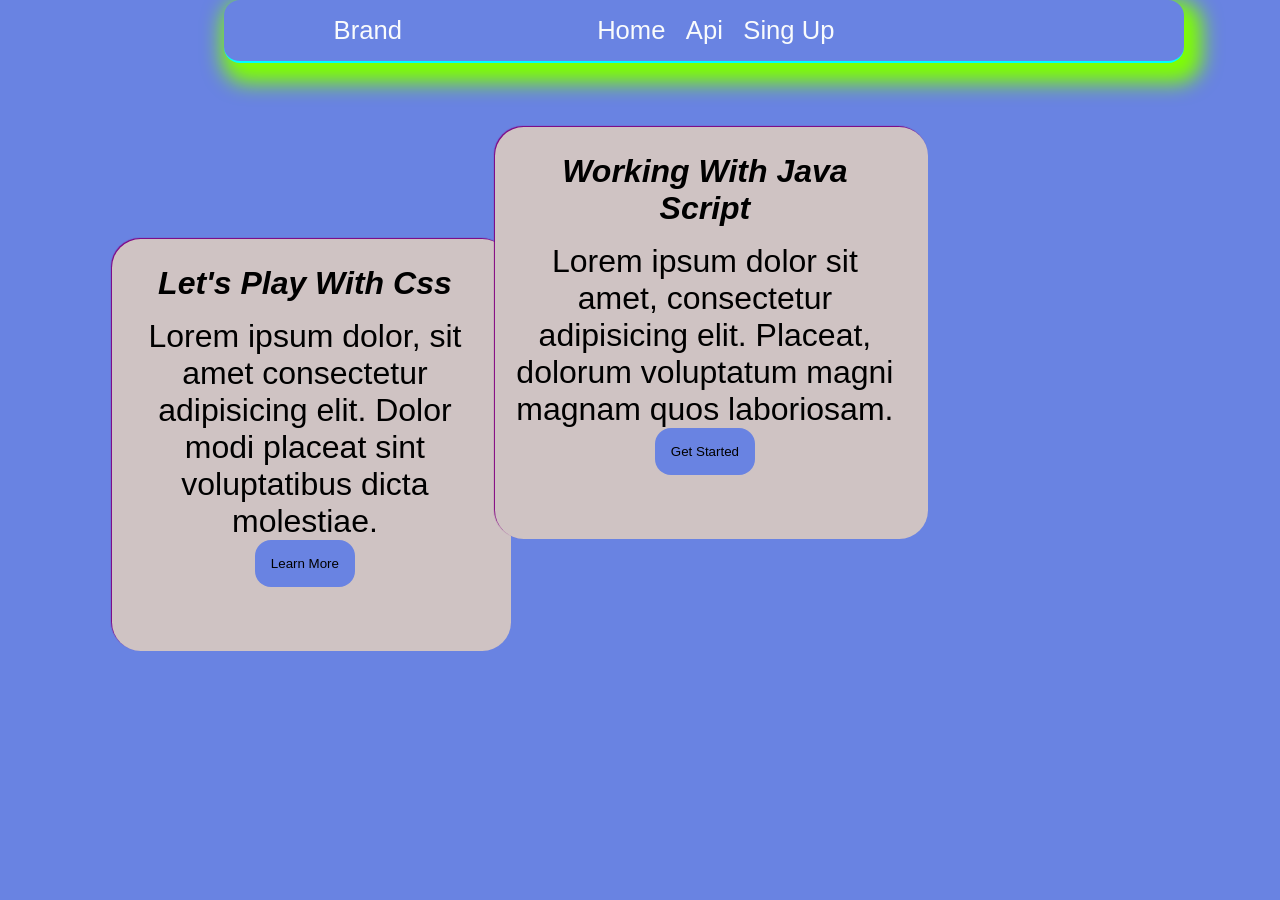
<file: index.html>
<!DOCTYPE html>
<html lang="en">
<head>
    <meta charset="UTF-8">
    <meta name="viewport" content="width=device-width, initial-scale=1.0">
    <!-- Cutom Style Sheet -->
     <link rel="stylesheet" href="./css/main.css">
    <title>Document</title>
</head>
<body>
        <nav class="navbar">
            <div class="container navbar-container">
                <div class="navbar-brand">
                    <a href="index.html">Brand</a>
                </div>
                <div class="navbar-items">
                    <ul>
                        <li><a href="index.html">Home</a></li>
                        <li><a href="Api.html">Api</a></li>
                        <li><a href="login.html">Sing Up</a></li>
                    </ul>
                </div>
            </div>
        </nav>

        <section class="text-center">
            <div class="container">
            <div class="row">
                <div class="col">
                    <h2>Let's Play With Css</h2>
                    <p>Lorem ipsum dolor, sit amet consectetur adipisicing elit. Dolor modi placeat sint voluptatibus dicta molestiae.</p>
                    <button>Learn More</button>
                </div>
                <div class="col">
                    <h2>Working With Java Script</h2>
                    <p>Lorem ipsum dolor sit amet, consectetur adipisicing elit. Placeat, dolorum voluptatum magni magnam quos laboriosam.</p>
                    <button>Get Started</button>
                </div>
            </div>
        </div>
        </section>
</body>
</html>
</file>
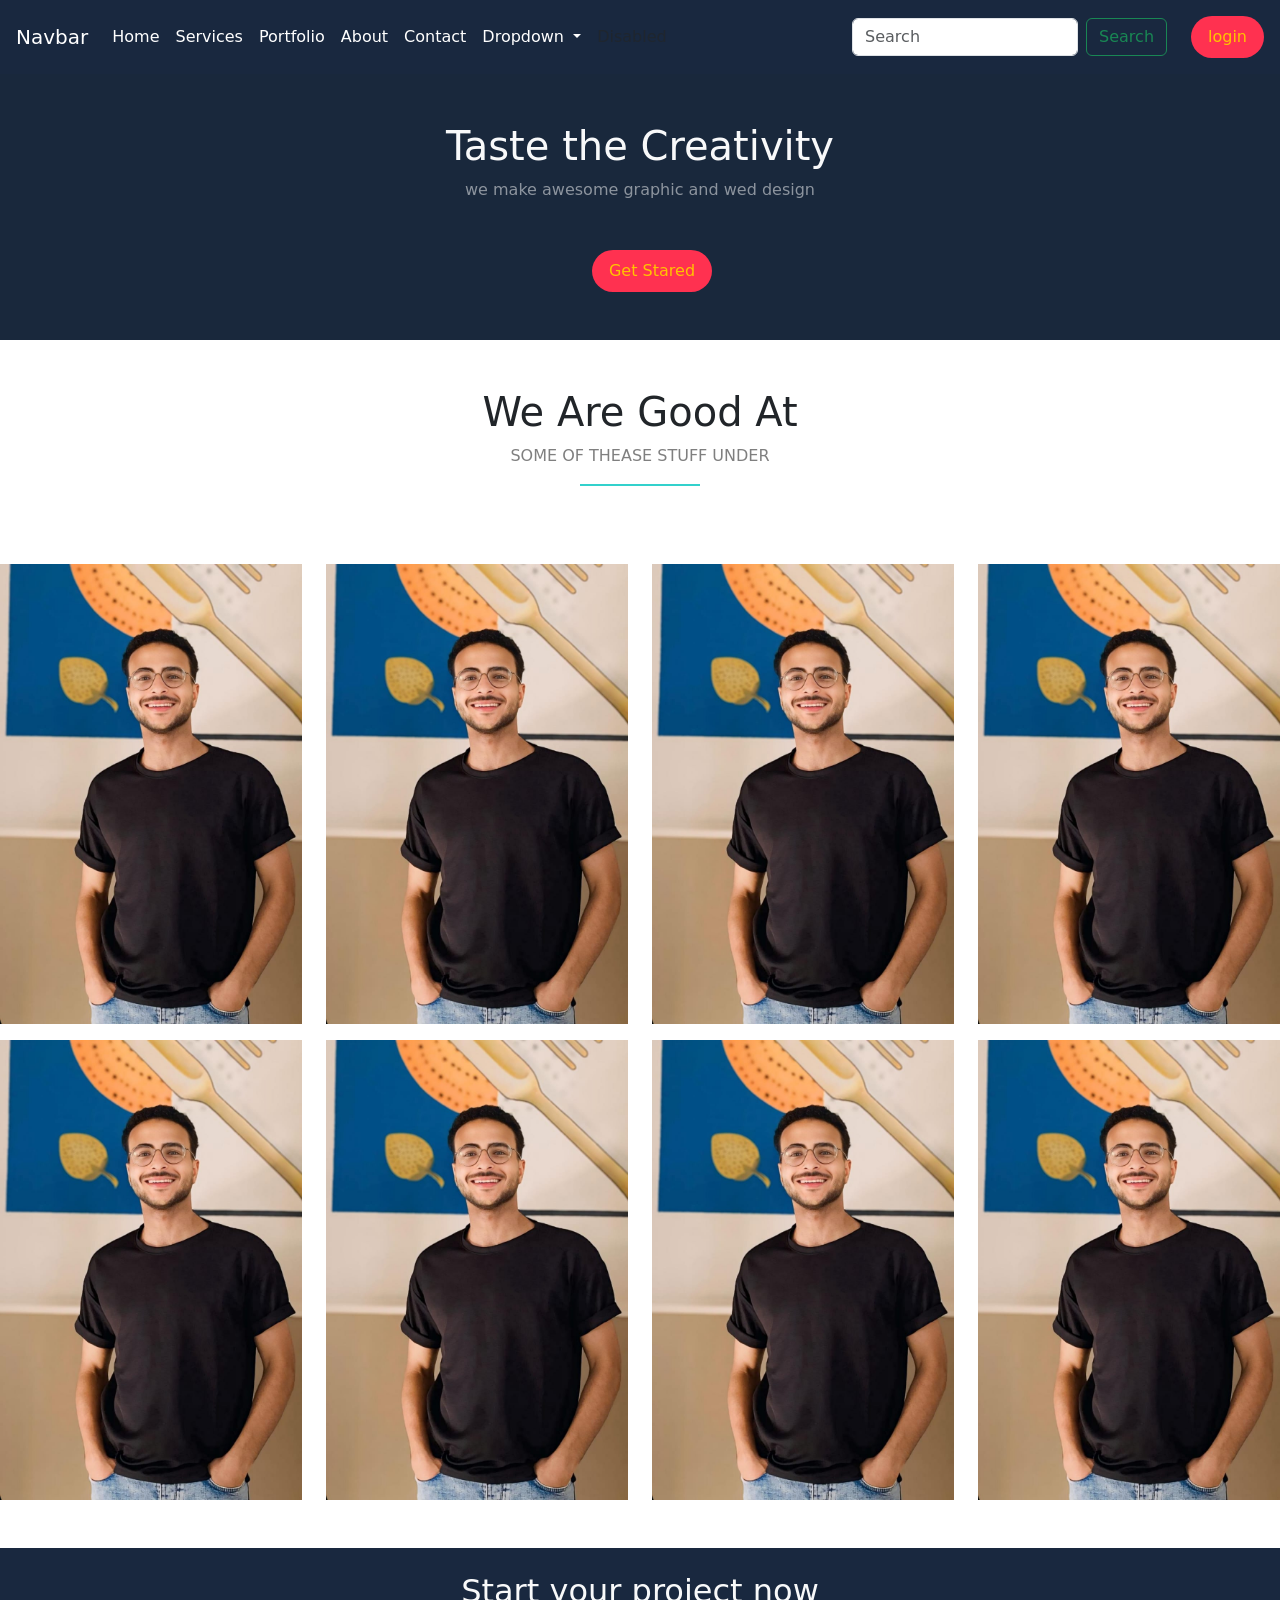
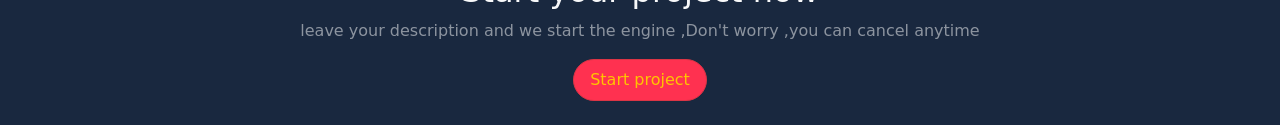
<file: Api.html>
<!DOCTYPE html>
<html lang="en">
<head>
    <meta charset="UTF-8">
    <meta name="viewport" content="width=device-width, initial-scale=1.0">
    
    <link rel="stylesheet" href="https://cdnjs.cloudflare.com/ajax/libs/bootstrap/5.3.0/css/bootstrap.min.css">
    <style>
      :root{
        --dark-color:#19283f ;
        --red-color :#ff3150 ;
        --yellow-color :#ffc400;
        --green-color :#33d1cc ;
        --landing-color :#19283c;
    }
    
    .main-btn {
        background-color: var(--red-color);
        color:var(--yellow-color) ;
        padding : .5rem 1rem ;
    
    }
  .navbar{
    background-color: var(--dark-color);
  }
  .landing{
    background-color: var(--landing-color);
  }
  .navbar .navbar-nav .nav-link.active,
  .navbar .navbar-nav .nav-link:focus ,
  .navbar .navbar-nav .nav-link:hover {
    color :var(--green-color)

  }
  .main-title::after{
    content: '';
    width :120px ;
    height :2px ;
    background-color: var(--green-color);
    position:absolute; 
    
    left:50%;
    transform: translateX(-50%);

  }
  .project{
    background-color: var(--dark-color);
  }

  </style>
    <title>Start Bootstrap</title>
</head>
<body>

  
    <nav class="navbar navbar-expand-md navbar-light  p-3 sticky-top">
        <a class="navbar-brand text-white" href="#">Navbar</a>
        <button class="navbar-toggler" type="button" data-bs-toggle="collapse" data-bs-target="#main" aria-controls="main" aria-expanded="false" aria-label="Toggle navigation">
          <span class="navbar-toggler-icon"></span>
        </button>
      
        <div class="collapse navbar-collapse" id="main">
          <ul class="navbar-nav ">
            <li class="nav-item ">
              <a class="nav-link text-white active" href="#">Home</a>
            </li>
            <li class="nav-item">
              <a class="nav-link text-white" href="#">Services</a>
            </li>
            <li class="nav-item">
              <a class="nav-link text-white " href="#">Portfolio</a>
            </li>
            <li class="nav-item">
              <a class="nav-link text-white" href="#">About</a>
            </li>
            <li class="nav-item">
              <a class="nav-link text-white" href="#">Contact</a>
            </li>
            
            <li class="nav-item dropdown">
              <a class="nav-link dropdown-toggle text-white" href="#" id="navbarDropdown" role="button" data-bs-toggle="dropdown" aria-haspopup="true" aria-expanded="false">
                Dropdown
              </a>
              <div class="dropdown-menu" aria-labelledby="navbarDropdown">
                <a class="dropdown-item" href="#">Action</a>
                <a class="dropdown-item" href="#">Another action</a>
                <div class="dropdown-divider"></div>
                <a class="dropdown-item" href="#">Something else here</a>
              </div>
            </li>
            
            <li class="nav-item">
              <a class="nav-link disabled text-muted" href="#">Disabled</a>
            </li>
            
          </ul>
          
          <form class="d-flex ms-auto">
            <input class="form-control me-2" type="search" placeholder="Search" aria-label="Search">
            <button class="btn btn-outline-success" type="submit">Search</button>
          </form>

          <a class="btn  rounded-pill main-btn ms-4" href="#">login</a>
         
        </div>
      </nav>
      <!--Section landing -->
      <div class="landing   d-flex justify-content-center align-items-center p-5">
        <div class="text-center text-light">
          <h1>Taste the Creativity </h1>
          <p class="fs-6 text-white-50 mb-5"> we make awesome graphic and wed design </p>
           <a class="btn rounded-pill main-btn ms-4" href="#">Get Stared</a>
        </div>
      </div>
    <!-- end section --> 
     <div class="features text-center">
      <div class="main-title mt-5 mb-5 ">
        <h1>We Are Good At </h1>
        <p class="text-black-50 text-uppercase"> some of thease stuff under</p>
      </div>
     </div>
     <!--
    <div class="container d-flex justify-content-center w-25 mt-3" >
      <h1 class="text-center bg-dark text-info"> Post App </h1>
    </div>
    <div class="row bg-primary text-dark  fs-3 text-center mt-3">
      <div class="col">1</div>
      <div class="col">2</div>
      <div class="col">3</div>
      <div class="col">4</div>
      <div class="col">5</div>
    </div>
    <div class="row pt-4">
      <div class="col-lg-4">
        <div class="card bg-danger"><h1 class="text-light text-center">hello</h1></div>
      </div>
      <div class="col-lg-4"><div class="card bg-primary"><h1 class="text-light text-center">hello</h1></div></div>
      <div class="col-lg-4"><div class="card bg-secondary"><h1 class="text-light text-center">hello</h1></div></div>
      
    </div>
    <div class="row mt-2">
      <div class="col-lg-3"><div class="card bg-primary"><h1 class="text-light text-center">hello2</h1></div></div>
      <div class="col-lg-3"><div class="card bg-danger"><h1 class="text-light text-center">hello2</h1></div></div>
      <div class="col-lg-3"><div class="card bg-secondary"><h1 class="text-light text-center">hello2</h1></div></div>
      <div class="col-lg-3"><div class="card bg-dark"><h1 class="text-light text-center">hello2</h1></div></div>
    </div>
    -->
    <!--test this row and col -->
    <div class="tech pt-5 pb-5 text-center">
      <div class="row align-item-center">
          <div class="col-sm-6 col-md-4 col-lg-3 pb-3">
              <img src="./assets/my-portfolio.jpg" class="img-fluid" alt="pic">
          </div>
          <div class="col-sm-6 col-md-4 col-lg-3 ">
              <img src="./assets/my-portfolio.jpg" class="img-fluid" alt="pic">
          </div>
          <div class="col-sm-6 col-md-4 col-lg-3 ">
              <img src="./assets/my-portfolio.jpg" class="img-fluid" alt="pic">
          </div>
          <div class="col-sm-6 col-md-4 col-lg-3 ">
              <img src="./assets/my-portfolio.jpg" class="img-fluid" alt="pic">
          </div>
          <div class="col-sm-6 col-md-4 col-lg-3 ">
              <img src="./assets/my-portfolio.jpg" class="img-fluid" alt="pic">
          </div>
          <div class="col-sm-6 col-md-4 col-lg-3">
              <img src="./assets/my-portfolio.jpg" class="img-fluid" alt="pic">
          </div>
          <div class="col-sm-6 col-md-4 col-lg-3">
            <img src="./assets/my-portfolio.jpg" class="img-fluid" alt="pic">
        </div>
        <div class="col-sm-6 col-md-4 col-lg-3">
          <img src="./assets/my-portfolio.jpg" class="img-fluid" alt="pic">
      </div>

          
      </div>
  </div>
  <div class="project pt-4 pb-4 text-light  text-center">
    <h2 >Start your project now </h2>
    <p class="text-white-50 t"> leave your description and we start the engine ,Don't worry ,you can cancel anytime</p>
 <div class="d-flex justify-content-center mt-1">
  <a class="btn btn-danger rounded-pill main-btn " href="#">Start project</a>
  </div>
  </div>
  
    <script src="https://cdnjs.cloudflare.com/ajax/libs/jquery/3.6.0/jquery.min.js"></script>
    <script src="https://cdnjs.cloudflare.com/ajax/libs/popper.js/2.11.7/umd/popper.min.js"></script>
    <script src="https://cdnjs.cloudflare.com/ajax/libs/bootstrap/5.3.0/js/bootstrap.min.js"></script>
</body>
</html>
</file>
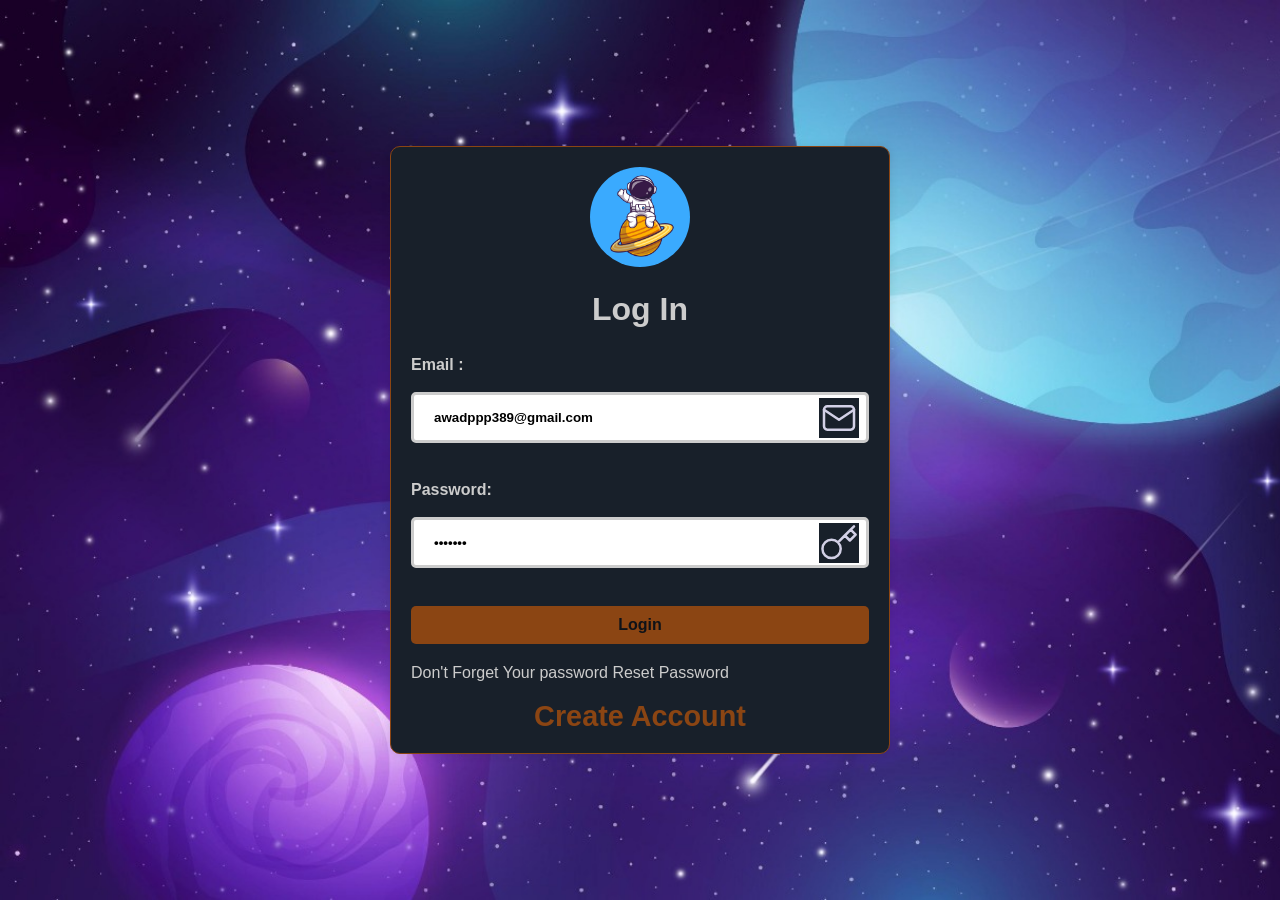
<file: login.html>
<!DOCTYPE html>
<html lang="en">
<head>
    <meta charset="UTF-8">
    <meta name="viewport" content="width=device-width, initial-scale=1.0">
    <title>Login</title>
    <link rel="stylesheet" href="css/login.css">
</head>
<body>
    <div class="container">
        <img src="./assets/1.jpeg" alt="Logo" class="logo">
        <h1>Log In</h1>
        <br>
        <label>Email :</label> 
        <br>
        <div class="input-container">
            <input type="email" value="awadppp389@gmail.com" class="email">
            <img src="./assets/email.svg" class="icon" alt="Email Icon">
        </div>
        <br>
        <label>Password:</label>
        <br>
        <div class="input-container">
            <input type="password" value="awad123" class="password">
            <img src="./assets/password.svg" class="icon" alt="Password Icon">
        </div>
        <br>
        <button>Login</button>
        <p>Don't Forget Your password <a href="#" class="reset">Reset Password</a></p>
        <br>

      <div id="account"> <a href="#" id="account">  Create Account  </a></div> 
        
    </div>
</body>
</html>
</file>
<file: css/main.css>
@import url('./vraiables.css');
@import url('./utilites.css');
*{
    margin:0;
    padding:0;
    box-sizing: border-box;
}
body{
    font-family: 'Gill Sans', 'Gill Sans MT', Calibri, 'Trebuchet MS', sans-serif;
    background-color: var(--bg-dark);
    opacity: unset;
}

/* Start Navbar */
.navbar{
    width: 75%;
    border-bottom: 2px solid;
    border-color:cyan;
    border-radius: 1rem;
    margin-left: 14rem;
    background-color: var(--bg-dark);
    padding: 1rem;
    position: sticky;
    top: 0;
    box-shadow: 8px 10px 20px 10px chartreuse;
}

.navbar .navbar-items ul li{
    display:inline-block;
    padding-left: 0.5rem;
    padding-right: 0.5rem;
}
.navbar-container{
    display: flex;
    justify-content: space-around; 
}

section .row{
    margin-top: 4rem;
    display: flex;

    
   

}
section .row .col{
    background-color: var(--light-color);
    padding: 1.6rem 2rem 4rem 1.2rem;
    margin-left: 2rem;
    margin-right: 2rem;
    border-radius: 1.8rem;
    box-shadow: -1px -1px 1px purple;
   

   
  
}
section .row .col:nth-child(1){
    position: relative;
    top:7rem;
    left:5rem;
     z-index: -1;
}



section .row .col h2{
    font-size: 2rem;
    margin-bottom: 1rem;
    font-style: italic;
}

section .row .col p{
    font-size: 2rem;
    font-style: inherit;
}
</file>
<file: css/login.css>
* {
    padding: 0;
    margin: 0;
    box-sizing: border-box;
}

body {
    background-image: url('./../assets/2.jpeg');
    background-repeat: no-repeat;
    background-size: cover;
    display: flex;
    justify-content: center;
    align-items: center;
    height: 100vh;
    font-family:sans-serif;
    
}

.container {
    width: 500px;
    padding: 20px;
    background: #18202a;
    border-radius: 10px;
    border: 1px solid #8B4513;
    box-shadow: 0 0 10px rgba(0, 0, 0, 0.1);
    text-align: center;
   
}

.logo {
    width: 100px;
    height: 100px;
    margin-bottom: 20px;
    border-radius: 50%;
    object-fit: cover;
}

.container h1, .container h2 {
    color: #ccc;
    margin-bottom: 10px;
}

.container h2 {
    color: #8B4513;
}

.container label {
    display: block;
    text-align: left;
    font-weight: bold;
    color: #ccc;
}

.input-container {
    position: relative;
    margin-bottom: 20px;
}

.input-container input {
    width: 100%;
    padding: 15px;
    padding-left: 20px; 
    border: 3px solid #ccc;
    border-radius: 5px;
    font-weight: bold;
}

.input-container .icon {
    position: absolute;
    right: 10px;
    top: 50%;
    transform: translateY(-50%);
    width: 40px;
    height: 40px;
   background-color: #18202a;
}

.container button {
    width: 100%;
    padding: 10px;
    background-color: #8B4513;
    color: #0e1218;
    border: none;
    border-radius: 5px;
    cursor: pointer;
    font-size: 16px;
    font-weight: bold;
}

.container p {
    margin-top: 20px;
    color: #ccc;
    text-align: left;
}

.container a {
    color: #ccc;
    text-decoration: none;
}

.container a:hover {
    text-decoration: underline;
}


#account a {
    text-decoration: none;
    color :#8B4513;
    font-weight:bold ;
    font-size: 1.8rem;
}
#account a:hover{
    text-decoration: none;
}
</file>
